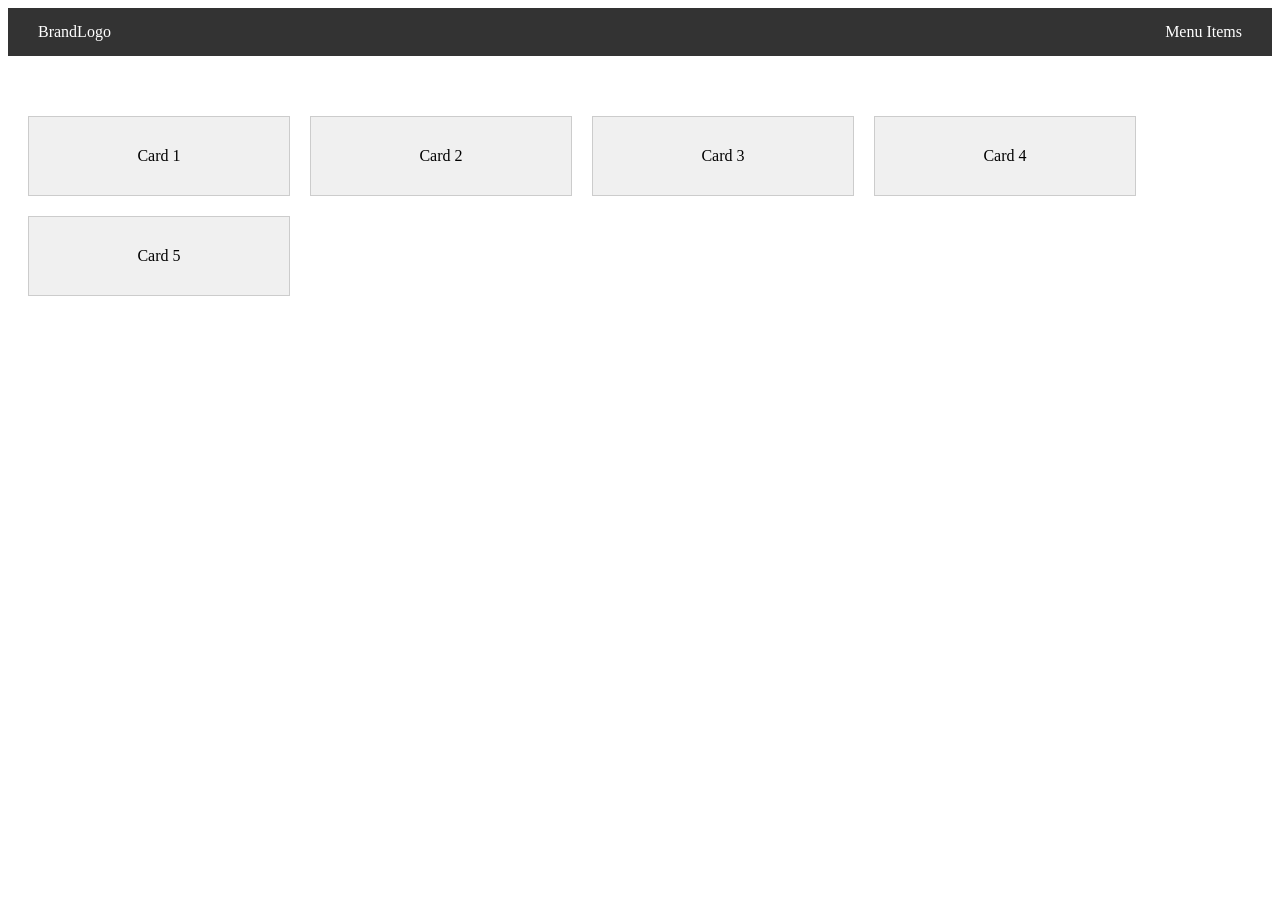
<file: ex00/index.html>
<!DOCTYPE html>
<html lang="en">
<head>
    <meta charset="UTF-8">
    <meta name="viewport" content="width=device-width, initial-scale=1.0">
    <title>Flexbox Layout</title>
    <link rel="stylesheet" href="style.css">
</head>
<body>
    <!-- Navigation Bar -->
    <nav class="nav-container">
        <div class="brand">BrandLogo</div>
        <div>Menu Items</div>
    </nav>

    <!-- Responsive Card Grid -->
    <div class="card-container">
        <div class="card">Card 1</div>
        <div class="card">Card 2</div>
        <div class="card">Card 3</div>
        <div class="card">Card 4</div>
        <div class="card">Card 5</div>
    </div>
</body>
</html>
</file>
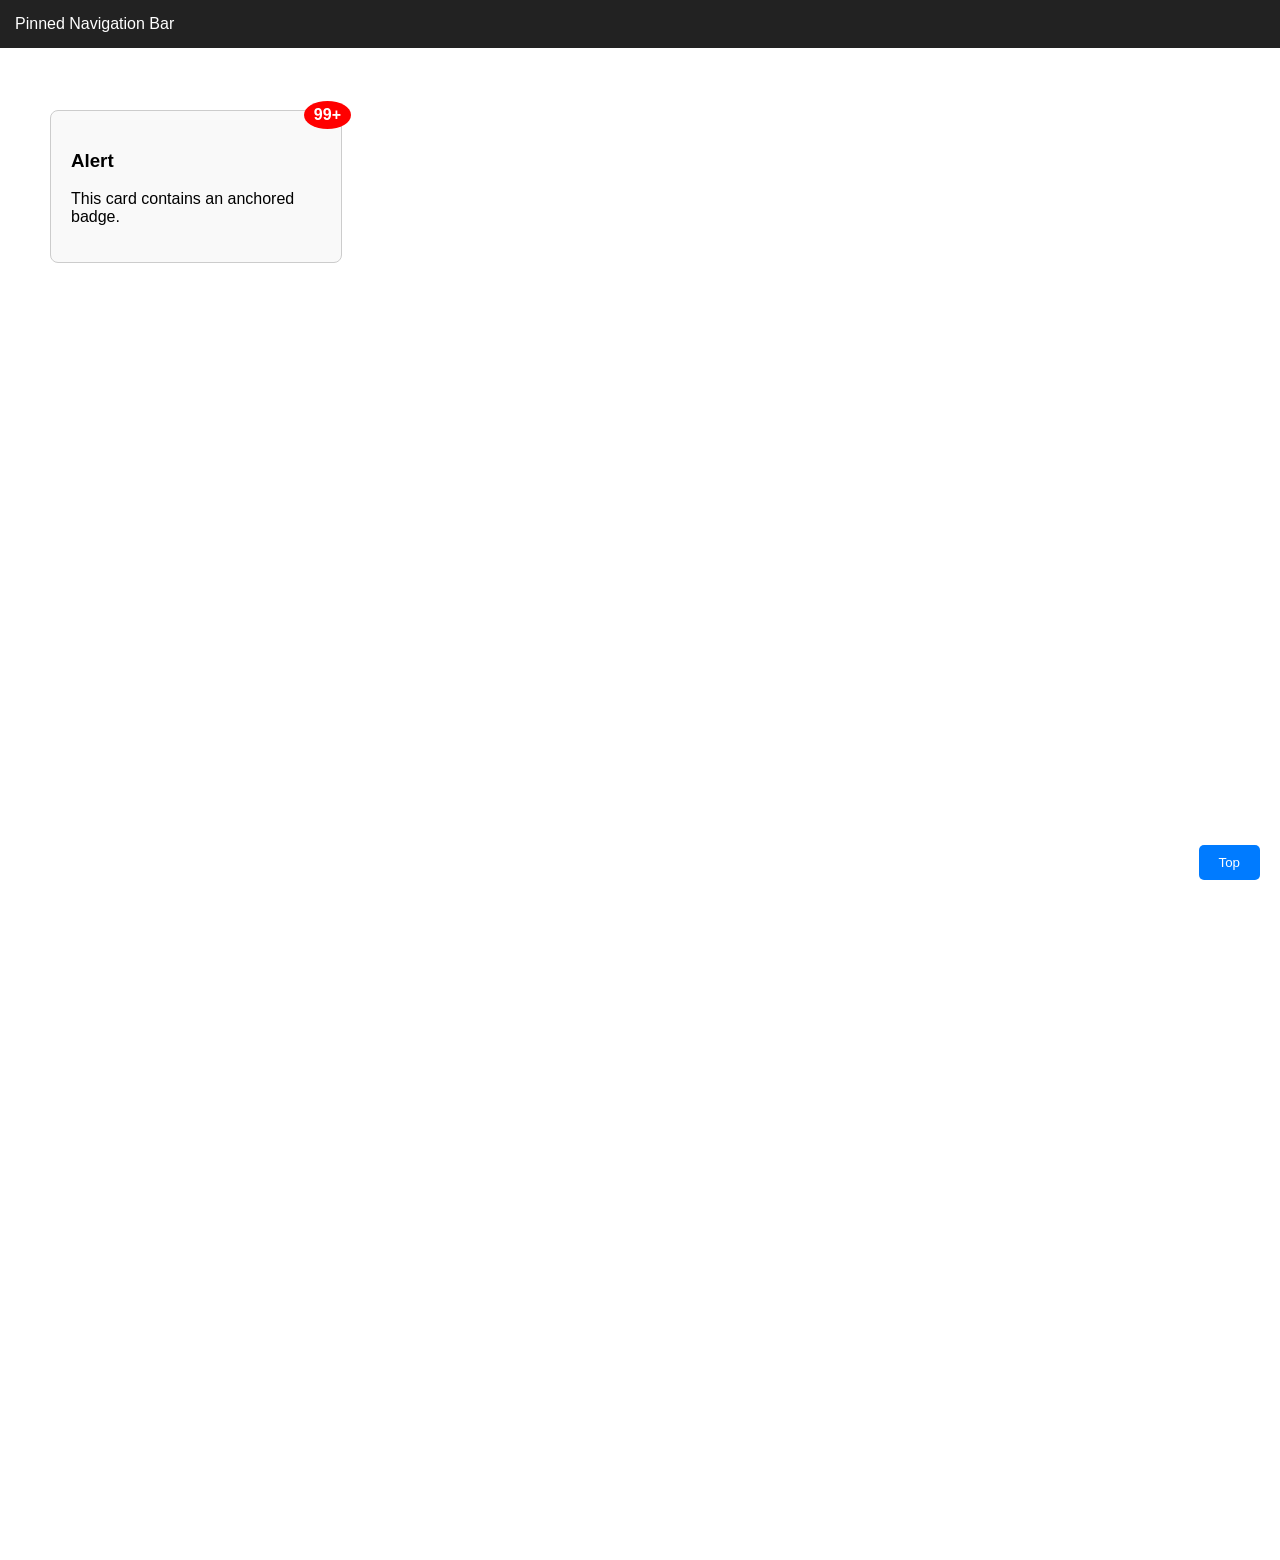
<file: ex01/index.html>
<!DOCTYPE html>
<html lang="en">
<head>
    <meta charset="UTF-8">
    <meta name="viewport" content="width=device-width, initial-scale=1.0">
    <title>CSS Positioning</title>
    <link rel="stylesheet" href="style.css">
</head>
<body>
    <!-- 1. Pinned navigation bar -->
    <nav class="fixed-nav">
        Pinned Navigation Bar
    </nav>

    <div class="content-wrapper">
        <!-- 2. Card container -->
        <div class="card">
            <h3>Alert</h3>
            <p>This card contains an anchored badge.</p>
            <!-- 3. Absolute notification badge -->
            <span class="badge">99+</span>
        </div>
    </div>

    <!-- 4. Fixed back-to-top button -->
    <button class="back-to-top">Top</button>
</body>
</html>
</file>
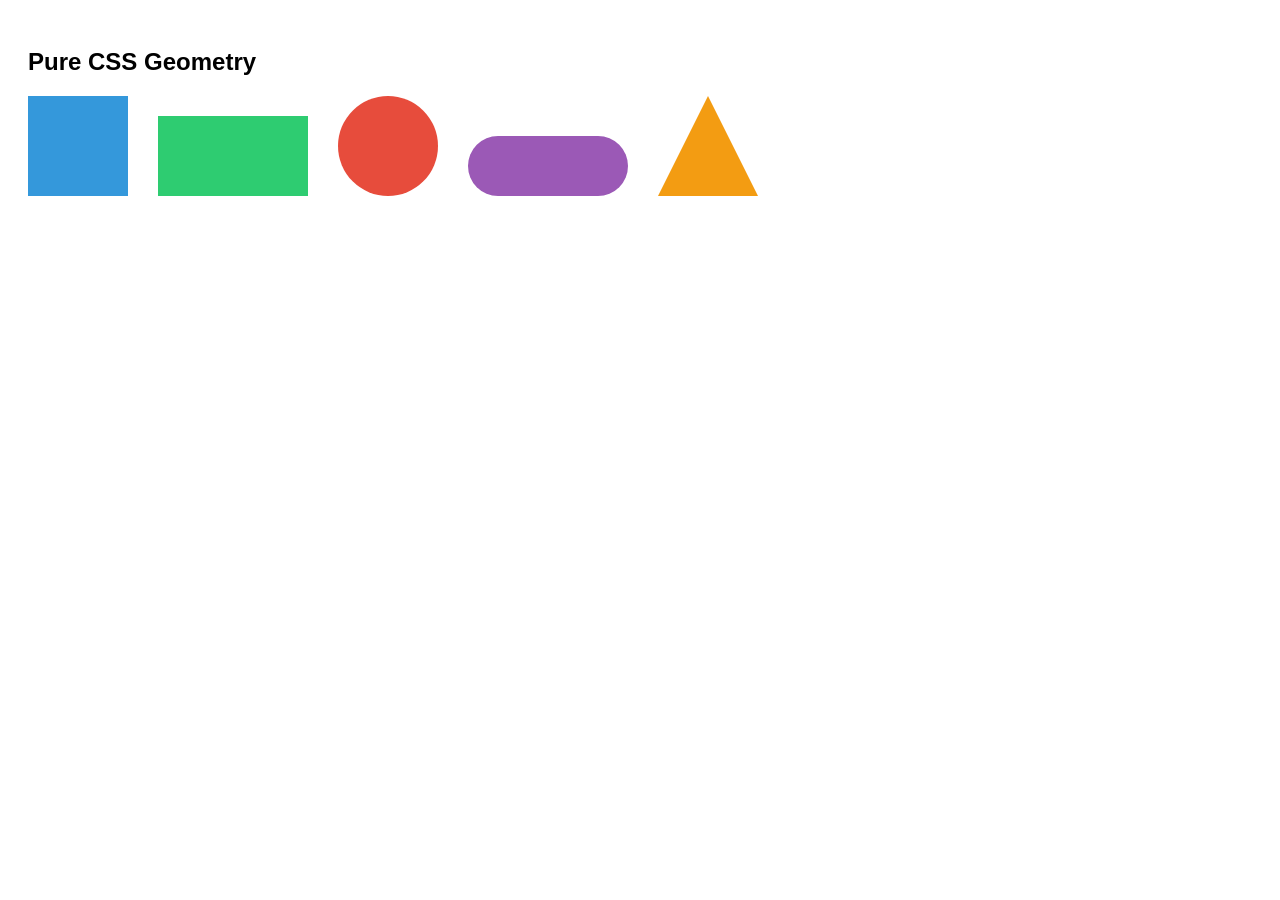
<file: ex02/index.html>
<!DOCTYPE html>
<html lang="en">
<head>
    <meta charset="UTF-8">
    <meta name="viewport" content="width=device-width, initial-scale=1.0">
    <title>CSS Shapes</title>
    <link rel="stylesheet" href="style.css">
</head>
<body>
    <h2>Pure CSS Geometry</h2>
    <div class="shape-container">
        <!-- Empty divs to be styled into shapes -->
        <div class="square"></div>
        <div class="rectangle"></div>
        <div class="circle"></div>
        <div class="pill"></div>
        <div class="triangle"></div>
    </div>
</body>
</html>
</file>
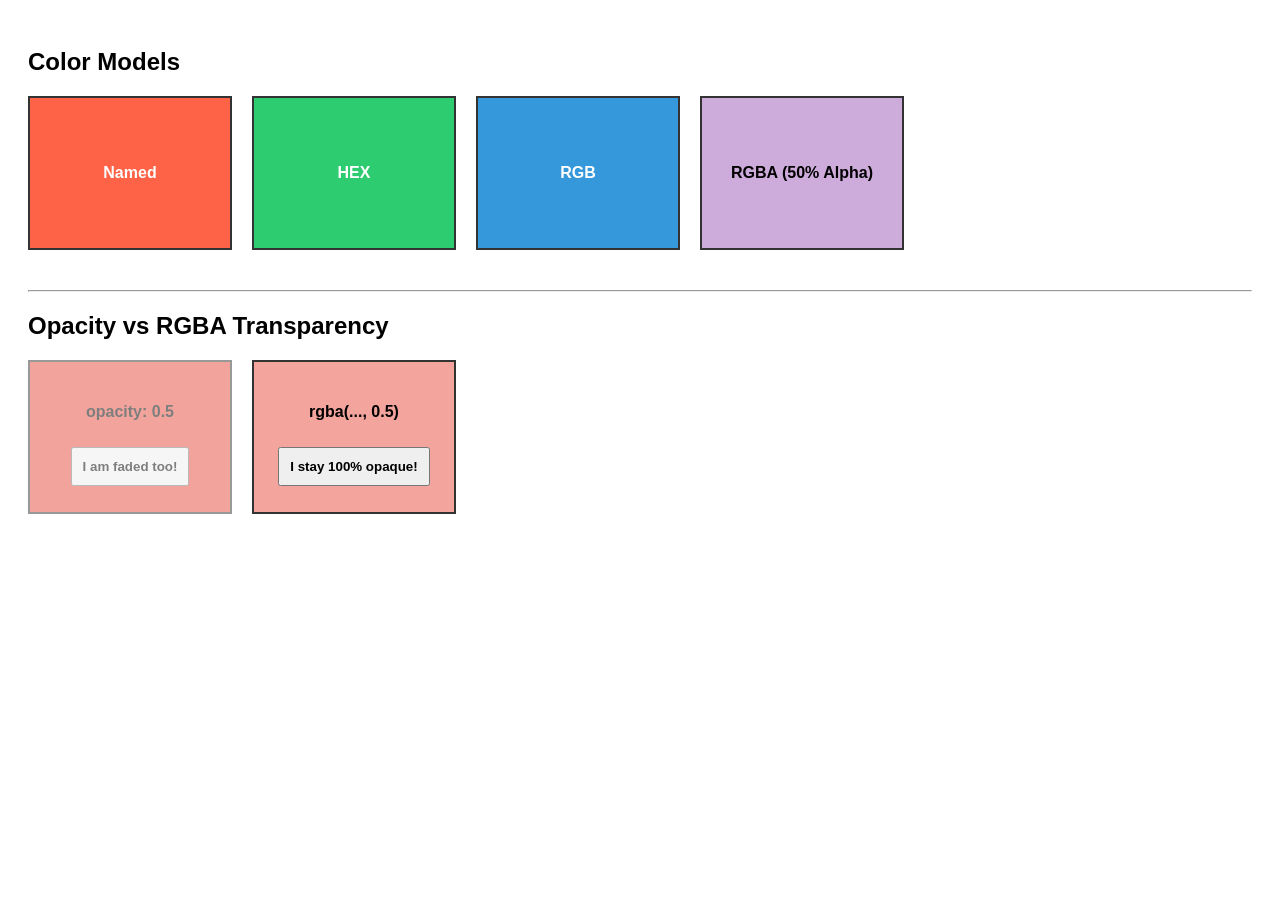
<file: ex03/index.html>
<!DOCTYPE html>
<html lang="en">
<head>
    <meta charset="UTF-8">
    <meta name="viewport" content="width=device-width, initial-scale=1.0">
    <title>Colors and Opacity</title>
    <link rel="stylesheet" href="style.css">
</head>
<body>
    <h2>Color Models</h2>
    <div class="swatch-container">
        <div class="swatch named">Named</div>
        <div class="swatch hex">HEX</div>
        <div class="swatch rgb">RGB</div>
        <div class="swatch rgba">RGBA (50% Alpha)</div>
    </div>

    <hr>

    <h2>Opacity vs RGBA Transparency</h2>
    <div class="comparison-container">
        <!-- Box using opacity: 0.5 -->
        <div class="box opacity-box">
            <p>opacity: 0.5</p>
            <button>I am faded too!</button>
        </div>

        <!-- Box using background-color: rgba() -->
        <div class="box rgba-box">
            <p>rgba(..., 0.5)</p>
            <button>I stay 100% opaque!</button>
        </div>
    </div>
</body>
</html>
</file>
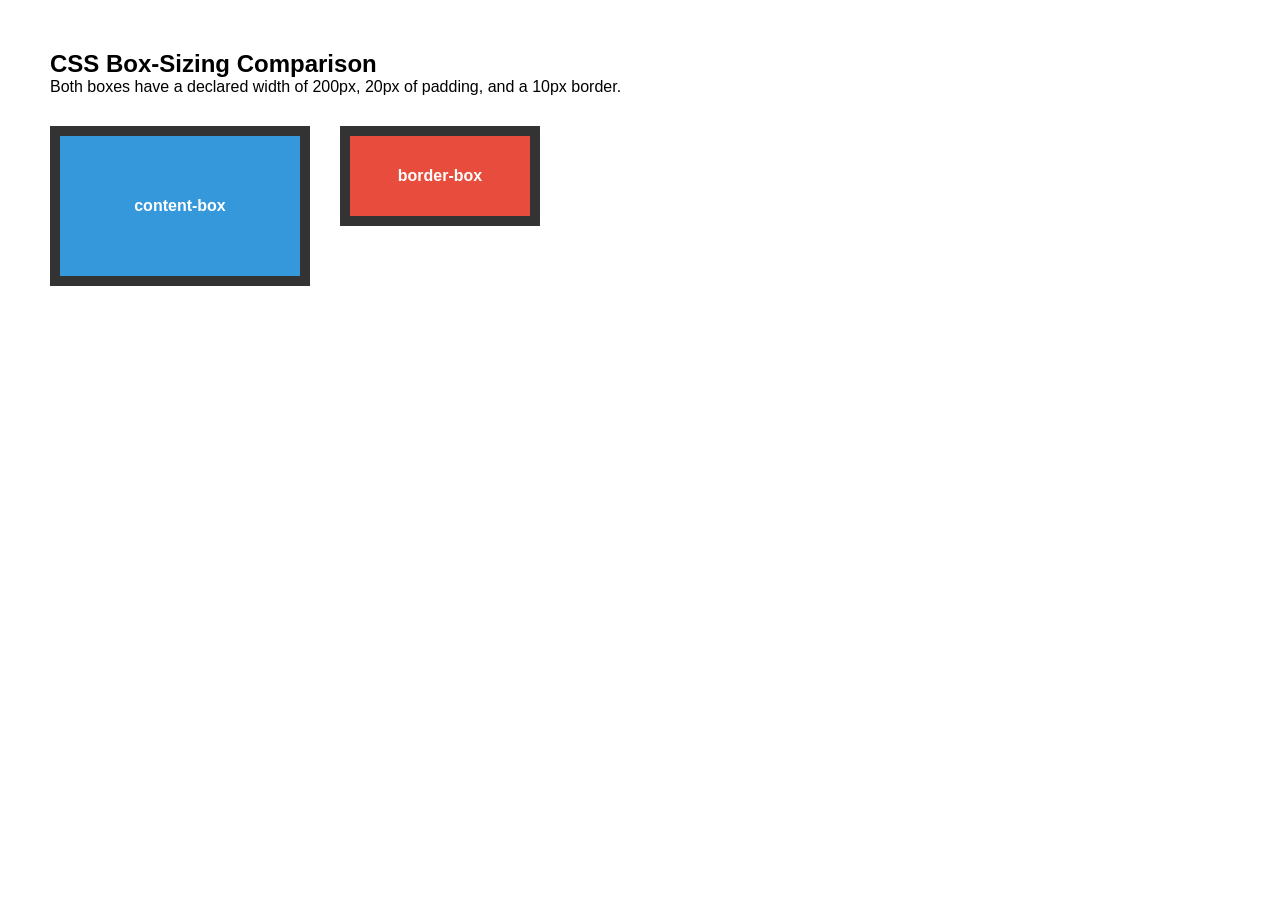
<file: ex04/index.html>
<!DOCTYPE html>
<html lang="en">
<head>
    <meta charset="UTF-8">
    <meta name="viewport" content="width=device-width, initial-scale=1.0">
    <title>The Box Model</title>
    <link rel="stylesheet" href="style.css">
</head>
<body>
    <h2>CSS Box-Sizing Comparison</h2>
    <p>Both boxes have a declared width of 200px, 20px of padding, and a 10px border.</p>
    
    <div class="comparison-container">
        <div class="box content-box">
            content-box
        </div>
        <div class="box border-box">
            border-box
        </div>
    </div>
</body>
</html>
</file>
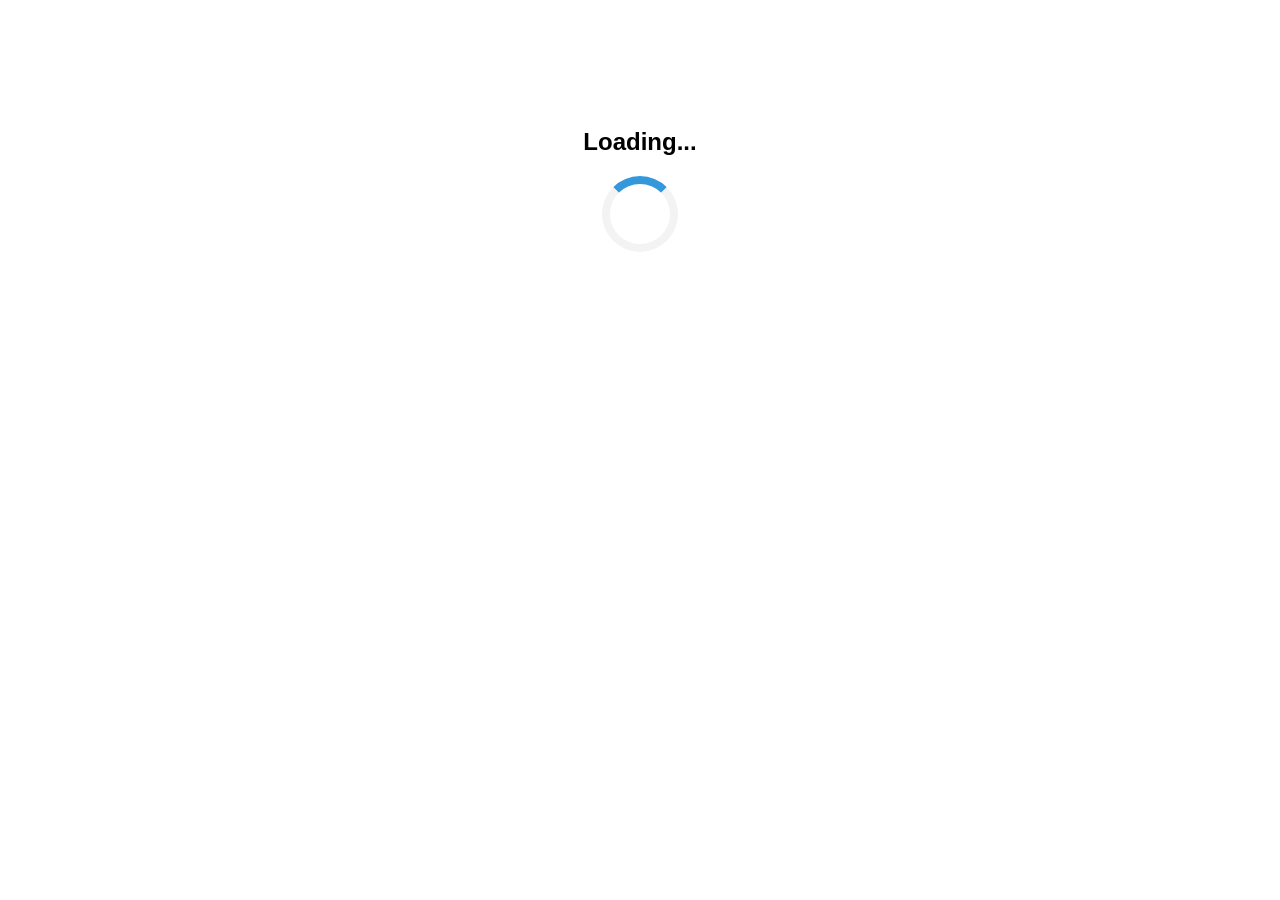
<file: ex05-bonus/index.html>
<!DOCTYPE html>
<html lang="en">
<head>
    <meta charset="UTF-8">
    <meta name="viewport" content="width=device-width, initial-scale=1.0">
    <title>CSS Animation</title>
    <link rel="stylesheet" href="style.css">
</head>
<body>
    <h2>Loading...</h2>
    <div class="loader"></div>
</body>
</html>
</file>
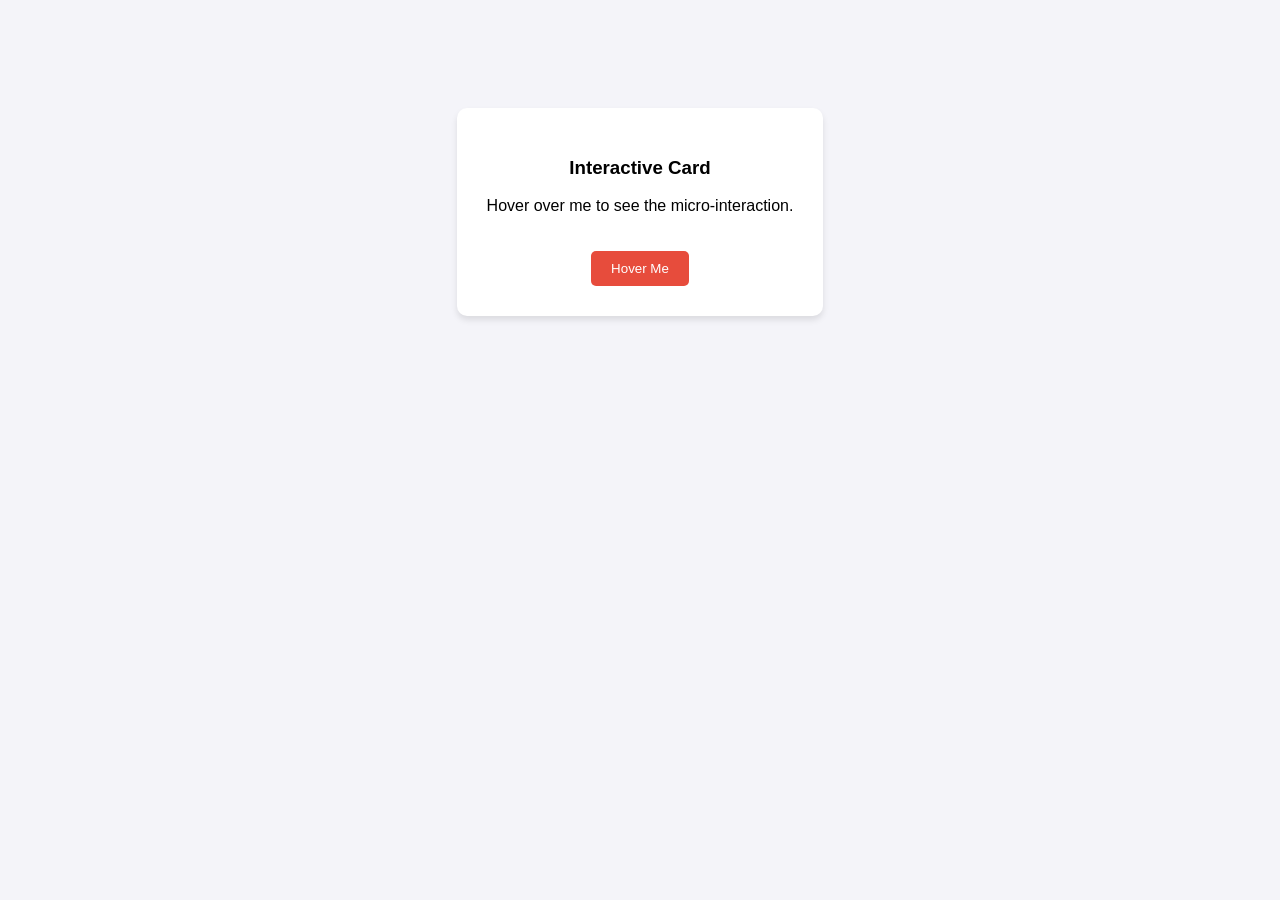
<file: ex06-bonus/index.html>
<!DOCTYPE html>
<html lang="en">
<head>
    <meta charset="UTF-8">
    <meta name="viewport" content="width=device-width, initial-scale=1.0">
    <title>CSS Transitions</title>
    <link rel="stylesheet" href="style.css">
</head>
<body>
    <div class="card">
        <h3>Interactive Card</h3>
        <p>Hover over me to see the micro-interaction.</p>
        <button class="interactive-btn">Hover Me</button>
    </div>
</body>
</html>
</file>
<file: ex00/style.css>
/* Navigation Bar Flexbox */
.nav-container {
    display: flex;
    justify-content: space-between;
    align-items: center;
    background-color: #333;
    color: white;
    padding: 15px 30px;
    margin-bottom: 40px;
}

/* Card Container Flexbox */
.card-container {
    display: flex;
    flex-direction: row;
    flex-wrap: wrap;
    gap: 20px;
    padding: 20px;
}

/* Basic styling to make the cards visible */
.card {
    background-color: #f0f0f0;
    border: 1px solid #ccc;
    padding: 30px;
    width: 200px;
    text-align: center;
}
</file>
<file: ex01/style.css>
/* Force scrolling to test fixed elements */
body {
    margin: 0;
    padding-top: 60px; /* Prevents content from hiding under the fixed nav */
    height: 1500px;
    font-family: sans-serif;
}

/* 1. Pinned navigation bar */
.fixed-nav {
    position: fixed;
    top: 0;
    left: 0;
    width: 100%;
    background-color: #222;
    color: white;
    padding: 15px;
    z-index: 100;
}

.content-wrapper {
    padding: 50px;
}

/* 2. Card container (Nearest positioned ancestor for the badge) */
.card {
    position: relative;
    width: 250px;
    padding: 20px;
    background-color: #f9f9f9;
    border: 1px solid #ccc;
    border-radius: 8px;
}

/* 3. Absolute notification badge */
.badge {
    position: absolute;
    top: -10px;
    right: -10px;
    background-color: red;
    color: white;
    padding: 5px 10px;
    border-radius: 50%;
    font-weight: bold;
}

/* 4. Fixed back-to-top button */
.back-to-top {
    position: fixed;
    bottom: 20px;
    right: 20px;
    padding: 10px 20px;
    background-color: #007bff;
    color: white;
    border: none;
    border-radius: 5px;
    cursor: pointer;
    z-index: 100;
}
</file>
<file: ex02/style.css>
body {
    font-family: sans-serif;
    padding: 20px;
}

.shape-container {
    display: flex;
    flex-wrap: wrap;
    gap: 30px;
    align-items: flex-end;
}

/* 1. Square */
.square {
    width: 100px;
    height: 100px;
    background-color: #3498db;
}

/* 2. Rectangle */
.rectangle {
    width: 150px;
    height: 80px;
    background-color: #2ecc71;
}

/* 3. Perfect Circle */
.circle {
    width: 100px;
    height: 100px;
    background-color: #e74c3c;
    border-radius: 50%;
}

/* 4. Capsule Pill */
.pill {
    width: 160px;
    height: 60px;
    background-color: #9b59b6;
    border-radius: 30px; /* Half of the height */
}

/* 5. CSS Triangle (Border Trick) */
.triangle {
    width: 0;
    height: 0;
    border-left: 50px solid transparent;
    border-right: 50px solid transparent;
    border-bottom: 100px solid #f39c12;
}
</file>
<file: ex03/style.css>
body {
    font-family: sans-serif;
    padding: 20px;
}

.swatch-container, .comparison-container {
    display: flex;
    gap: 20px;
    margin-bottom: 40px;
}

.swatch, .box {
    width: 200px;
    height: 150px;
    display: flex;
    flex-direction: column;
    justify-content: center;
    align-items: center;
    color: white;
    font-weight: bold;
    border: 2px solid #333;
}

/* --- Color Models --- */
.named {
    background-color: tomato; /* Named color */
}

.hex {
    background-color: #2ecc71; /* 6-digit HEX */
}

.rgb {
    background-color: rgb(52, 152, 219); /* RGB */
}

.rgba {
    background-color: rgba(155, 89, 182, 0.5); /* RGBA with alpha transparency */
    color: black;
}

/* --- Opacity vs RGBA Comparison --- */
.box {
    color: black;
}

.box button {
    padding: 10px;
    margin-top: 10px;
    cursor: pointer;
    font-weight: bold;
}

/* Applies 50% opacity to the background AND all children (text, button) */
.opacity-box {
    background-color: rgb(231, 76, 60);
    opacity: 0.5; 
}

/* Applies 50% transparency ONLY to the background. Children remain fully opaque. */
.rgba-box {
    background-color: rgba(231, 76, 60, 0.5);
}
</file>
<file: ex04/style.css>
/* Universal Reset */
*, *::before, *::after {
    margin: 0;
    padding: 0;
}

body {
    font-family: sans-serif;
    padding: 50px;
}

.comparison-container {
    display: flex;
    gap: 30px;
    margin-top: 30px;
}

/* Base styles applied to both boxes */
.box {
    width: 200px;
    height: 100px;
    padding: 20px;
    border: 10px solid #333;
    color: white;
    font-weight: bold;
    display: flex;
    justify-content: center;
    align-items: center;
}

/* 
 * content-box (Default): Total width = 200px (width) + 40px (padding) + 20px (border) = 260px 
 */
.content-box {
    box-sizing: content-box;
    background-color: #3498db;
}

/* 
 * border-box: Total width = 200px. The padding and border are absorbed inside.
 */
.border-box {
    box-sizing: border-box;
    background-color: #e74c3c;
}
</file>
<file: ex05-bonus/style.css>
body {
    display: flex;
    flex-direction: column;
    align-items: center;
    padding-top: 100px;
    font-family: sans-serif;
}

.loader {
    width: 60px;
    height: 60px;
    border: 8px solid #f3f3f3; /* Light grey track */
    border-top: 8px solid #3498db; /* Blue spinning edge */
    border-radius: 50%;
    
    /* Animation shorthand: name duration easing iteration-count */
    animation: spin 1.5s linear infinite;
}

/* Define the keyframes for the rotation */
@keyframes spin {
    0% { transform: rotate(0deg); }
    100% { transform: rotate(360deg); }
}
</file>
<file: ex06-bonus/style.css>
body {
    display: flex;
    justify-content: center;
    padding-top: 100px;
    font-family: sans-serif;
    background-color: #f4f4f9;
}

.card {
    background: white;
    padding: 30px;
    border-radius: 10px;
    box-shadow: 0 4px 6px rgba(0,0,0,0.1);
    text-align: center;
    
    /* The transition property smooths out the transform change */
    transition: transform 0.3s ease, box-shadow 0.3s ease;
}

/* The hover state triggers the transform */
.card:hover {
    transform: translateY(-8px) scale(1.05);
    box-shadow: 0 12px 16px rgba(0,0,0,0.2);
}

.interactive-btn {
    margin-top: 20px;
    padding: 10px 20px;
    background-color: #e74c3c;
    color: white;
    border: none;
    border-radius: 5px;
    cursor: pointer;
    
    transition: transform 0.2s ease, background-color 0.2s ease;
}

.interactive-btn:hover {
    background-color: #c0392b;
    transform: translateY(-3px) scale(1.05);
}
</file>
